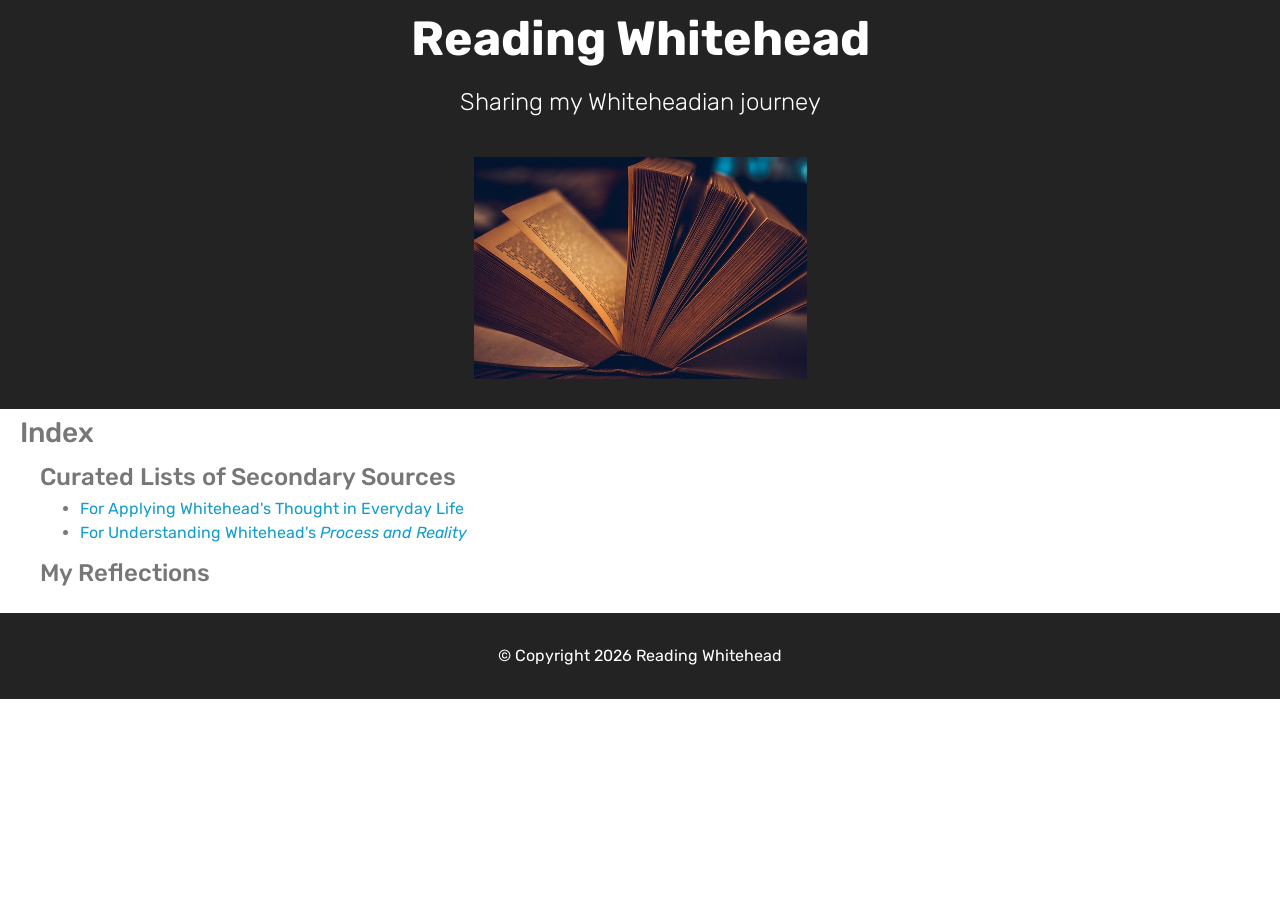
<file: index.html>
<!DOCTYPE html>
<html  >
<head>

  <meta charset="UTF-8">
  <meta http-equiv="X-UA-Compatible" content="IE=edge">

  <meta name="viewport" content="width=device-width, initial-scale=1, minimum-scale=1">
  <meta name="description" content="">

  <title>Reading Whitehead</title>
  <link rel="stylesheet" href="assets/bootstrap/css/bootstrap.min.css">
  <link rel="stylesheet" href="assets/bootstrap/css/bootstrap-grid.min.css">
  <link rel="stylesheet" href="assets/bootstrap/css/bootstrap-reboot.min.css">
  <link rel="stylesheet" href="assets/tether/tether.min.css">
  <link rel="stylesheet" href="assets/theme/css/style.css">
  <link rel="stylesheet" href="assets/formoid-css/recaptcha.css">
  <link rel="preload" as="style" href="assets/mobirise/css/mbr-additional.css"><link rel="stylesheet" href="assets/mobirise/css/mbr-additional.css" type="text/css">

</head>
<body>
  <section class="mbr-section content5 cid-rPiKenZL4Q" id="content5-8">

    <div class="container">
        <div class="media-container-row">
            <div class="title col-12 col-md-8">
                <h2 class="align-center mbr-bold mbr-white pb-3 mbr-fonts-style display-2">Reading Whitehead</h2>
                <h3 class="mbr-section-subtitle align-center mbr-light mbr-white pb-3 mbr-fonts-style display-5">Sharing my Whiteheadian journey</h3>
            </div>
        </div>
    </div>
</section>

<section class="cid-rPiDXHTs9O" id="image2-7">
    <figure class="mbr-figure container">
        <div class="image-block" style="width: 30%;">
           <img src="assets/images/header.jpg" alt="" title="">

        </div>
    </figure>
</section>

<section class="mbr-section article content1 cid-rPiKryrvMv" id="content1-9">
    <div class="container">
        <div class="media-container-row">
            <div class="mbr-text col-12 mbr-fonts-style display-7 col-md-10"><div>
</div><div></div><div>
</div></div>
        </div>
    </div>
</section>

<div id="custom-html-1"><!-- Type valid HTML here -->

<div>
<h3>Index</h3>


<div>

<h4>Curated Lists of Secondary Sources</h4>
<ul>

  <li>
    <a href="2.html" target="_blank" rel="noopener noreferrer">
    For Applying Whitehead's Thought in Everyday Life</a>
  </li>

  <li>
    <a href="1.html" target="_blank" rel="noopener noreferrer">
      For Understanding Whitehead's <i>Process and Reality</i></a>
  </li>

</ul>

<h4>My Reflections</h4>

</div>

</div>
</div>

<section once="footers" class="cid-rPiC7BxjXP" id="footer6-2">
    <div class="container">
        <div class="media-container-row align-center mbr-white">
            <div class="col-12">
                <p class="mbr-text mb-0 mbr-fonts-style display-7">
                    © Copyright 2026 Reading Whitehead
                </p>
            </div>
        </div>
    </div>
</section>


  <script src="assets/web/assets/jquery/jquery.min.js"></script>
  <script src="assets/popper/popper.min.js"></script>
  <script src="assets/bootstrap/js/bootstrap.min.js"></script>
  <script src="assets/tether/tether.min.js"></script>
  <script src="assets/smoothscroll/smooth-scroll.js"></script>
  <script src="assets/theme/js/script.js"></script>
  <script src="assets/formoid/formoid.min.js"></script>

</body>
</html>
</file>
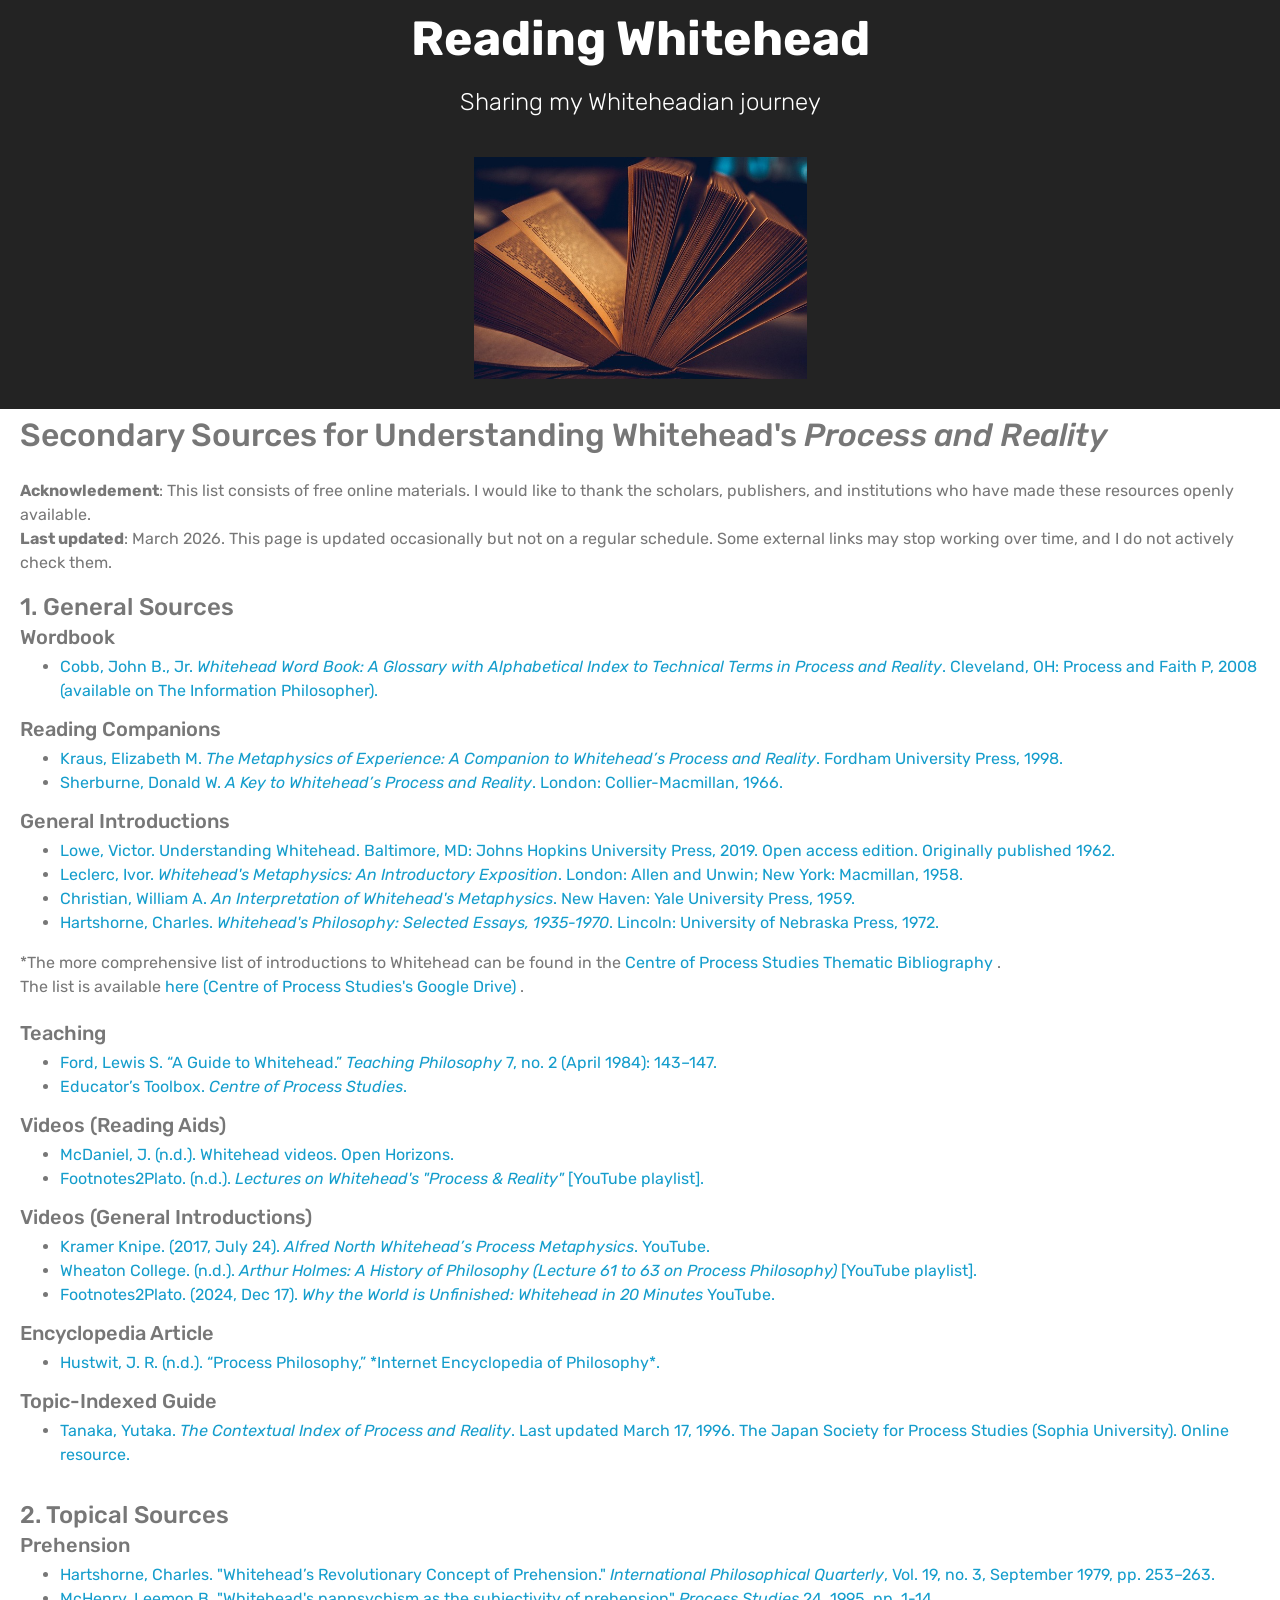
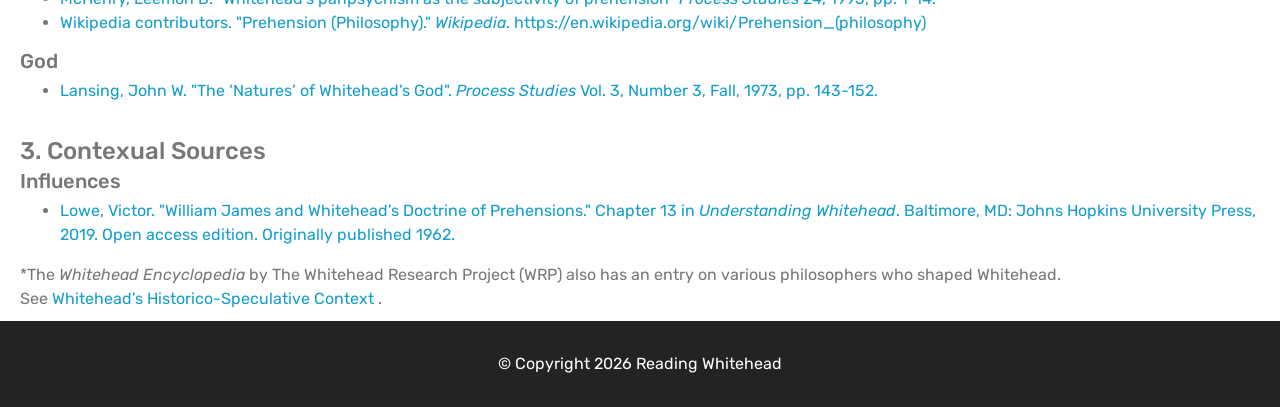
<file: 1.html>
<!DOCTYPE html>
<html  >
<head>

  <meta charset="UTF-8">
  <meta http-equiv="X-UA-Compatible" content="IE=edge">

  <meta name="viewport" content="width=device-width, initial-scale=1, minimum-scale=1">
  <meta name="description" content="">

  <title>Reading Whitehead</title>
  <link rel="stylesheet" href="assets/bootstrap/css/bootstrap.min.css">
  <link rel="stylesheet" href="assets/bootstrap/css/bootstrap-grid.min.css">
  <link rel="stylesheet" href="assets/bootstrap/css/bootstrap-reboot.min.css">
  <link rel="stylesheet" href="assets/tether/tether.min.css">
  <link rel="stylesheet" href="assets/theme/css/style.css">
  <link rel="stylesheet" href="assets/formoid-css/recaptcha.css">
  <link rel="preload" as="style" href="assets/mobirise/css/mbr-additional.css"><link rel="stylesheet" href="assets/mobirise/css/mbr-additional.css" type="text/css">

</head>
<body>
  <section class="mbr-section content5 cid-rPiKenZL4Q" id="content5-8">

    <div class="container">
        <div class="media-container-row">
            <div class="title col-12 col-md-8">
              <a href="index.html">
              <h2 class="align-center mbr-bold mbr-white pb-3 mbr-fonts-style display-2">Reading Whitehead</h2>
              </a>
                <h3 class="mbr-section-subtitle align-center mbr-light mbr-white pb-3 mbr-fonts-style display-5">Sharing my Whiteheadian journey</h3>
            </div>
        </div>
    </div>
</section>

<section class="cid-rPiDXHTs9O" id="image2-7">
    <figure class="mbr-figure container">
        <div class="image-block" style="width: 30%;">
           <img src="assets/images/header.jpg" alt="" title="">

        </div>
    </figure>
</section>

<section class="mbr-section article content1 cid-rPiKryrvMv" id="content1-9">
    <div class="container">
        <div class="media-container-row">
            <div class="mbr-text col-12 mbr-fonts-style display-7 col-md-10"><div>
</div><div></div><div>
</div></div>
        </div>
    </div>
</section>

<div id="custom-html-1"><!-- Type valid HTML here -->


<div>
<h2>Secondary Sources for Understanding Whitehead's <i>Process and Reality</i></h2>
</div>

<div>
<b>Acknowledement</b>: This list consists of free online materials. I would like to thank the scholars, publishers, and institutions who have made these resources openly available.
<br><b>Last updated</b>: March 2026. This page is updated occasionally but not on a regular schedule.
Some external links may stop working over time, and I do not actively check them.
</div>

<div>
<h4>1. General Sources</h4>

<h5>Wordbook</h5>

<ul>
  <li>
    <a href="https://www.informationphilosopher.com/solutions/philosophers/whitehead/WordBookWeb.pdf" target="_blank" rel="noopener noreferrer">
      Cobb, John B., Jr. <em>Whitehead Word Book: A Glossary with Alphabetical Index to Technical Terms in Process and Reality</em>. Cleveland, OH: Process and Faith P, 2008 (available on The Information Philosopher).
    </a>
  </li>
</ul>

<h5>Reading Companions</h5>

<ul>

  <li>
    <a href="https://www.degruyterbrill.com/document/doi/10.1515/9780823285174/html" target="_blank" rel="noopener noreferrer">
      Kraus, Elizabeth M. <em>The Metaphysics of Experience: A Companion to Whitehead’s Process and Reality</em>. Fordham University Press, 1998.
    </a>
  </li>

<li>
    <a href="https://archive.org/details/keytowhiteheadsp0000sher" target="_blank" rel="noopener noreferrer">
      Sherburne, Donald W. <em>A Key to Whitehead’s Process and Reality</em>. London: Collier-Macmillan, 1966.
    </a>
  </li>

</ul>

<h5>General Introductions</h5>

<ul>

 <li>
    <a href="https://muse.jhu.edu/book/71824" target="_blank" rel="noopener noreferrer">
      Lowe, Victor. Understanding Whitehead</em>. Baltimore, MD: Johns Hopkins University Press, 2019. Open access edition. Originally published 1962.
    </a>
  </li>


  <li>
    <a href="https://archive.org/details/whiteheadsmetaph0000lecl/page/48/mode/2up" target="_blank" rel="noopener noreferrer">
      Leclerc, Ivor. <em>Whitehead's Metaphysics: An Introductory Exposition</em>. London: Allen and Unwin; New York: Macmillan, 1958.
    </a>
  </li>

  <li>
    <a href="https://archive.org/details/interpretationof0000chri/page/n5/mode/2up" target="_blank" rel="noopener noreferrer">
      Christian, William A. <em>An Interpretation of Whitehead's Metaphysics</em>. New Haven: Yale University Press, 1959.
    </a>
  </li>

<li>
  <a href="https://archive.org/details/whiteheadsphilos00hart" target="_blank" rel="noopener noreferrer">
    Hartshorne, Charles. <em>Whitehead's Philosophy: Selected Essays, 1935-1970</em>. Lincoln: University of Nebraska Press, 1972.
  </a>
</li>

</ul>


 *The more comprehensive list of introductions to Whitehead can be found in the
    <a href="https://ctr4process.org/resources/library/bibliographies/" target="_blank" rel="noopener noreferrer">
      Centre of Process Studies Thematic Bibliography
    </a>. <br>

    The list is available <a href="https://drive.google.com/file/d/17abTO__jO3QGP44E_GPlBIRsY1f7C0FI/view?usp=sharing" target="_blank" rel="noopener noreferrer">
      here (Centre of Process Studies's Google Drive)
    </a>.

<br>
<br>


<h5>Teaching</h5>

<ul>

  <li>
    <a href="https://doi.org/10.5840/teachphil19847223" target="_blank" rel="noopener noreferrer">
      Ford, Lewis S. “A Guide to Whitehead.” <em>Teaching Philosophy</em> 7, no. 2 (April 1984): 143–147.
    </a>
  </li>

  <li>
    <a href="https://ctr4process.org/resources/educators-toolbox/" target="_blank" rel="noopener noreferrer">
      Educator’s Toolbox. <em>Centre of Process Studies</em>.
    </a>
  </li>

</ul>

<h5>Videos (Reading Aids)</h5>

<ul>

  <li>
    <a href="https://www.openhorizons.org/whitehead-videos.html" target="_blank" rel="noopener noreferrer">
      McDaniel, J. (n.d.). Whitehead videos. Open Horizons.
    </a>
  </li>

 <li>
    <a href="https://www.youtube.com/playlist?list=PL29llNJMc6MHL0cMJND-ZRlg98Gjl-x_z" target="_blank" rel="noopener noreferrer">
      Footnotes2Plato. (n.d.). <em>Lectures on Whitehead's "Process & Reality"</em> [YouTube playlist].
    </a>
  </li>

</ul>

<h5>Videos (General Introductions)</h5>

<ul>

  <li>
    <a href="https://www.youtube.com/watch?v=NUebEP-gDJU" target="_blank" rel="noopener noreferrer">
      Kramer Knipe. (2017, July 24). <em>Alfred North Whitehead’s Process Metaphysics</em>. YouTube.
    </a>
  </li>

<li>
  <a href="https://www.youtube.com/playlist?list=PL9GwT4_YRZdBf9nIUHs0zjrnUVl-KBNSM" target="_blank" rel="noopener noreferrer">
    Wheaton College. (n.d.). <em>Arthur Holmes: A History of Philosophy (Lecture 61 to 63 on Process Philosophy)</em> [YouTube playlist].
  </a>
</li>

<li>
  <a href="https://www.youtube.com/watch?v=Mmfe-tItQv0" target="_blank" rel="noopener noreferrer">
    Footnotes2Plato. (2024, Dec 17). <em>Why the World is Unfinished: Whitehead in 20 Minutes</em> YouTube.
  </a>
</li>


</ul>

<h5>Encyclopedia Article</h5>

<ul>
  <li>
    <a href="https://iep.utm.edu/processp/" target="_blank" rel="noopener noreferrer">
      Hustwit, J. R. (n.d.). “Process Philosophy,” *Internet Encyclopedia of Philosophy*.
    </a>
  </li>
</ul>

<h5>Topic-Indexed Guide</h5>

<ul>
  <li>
    <a href="https://pweb.cc.sophia.ac.jp/process/society/context.htm" target="_blank" rel="noopener noreferrer">
      Tanaka, Yutaka. <em>The Contextual Index of Process and Reality</em>. Last updated March 17, 1996. The Japan Society for Process Studies (Sophia University). Online resource.
    </a>
  </li>
</ul>

</div>

<div>
<h4>2. Topical Sources</h4>

<h5>Prehension</h5>
<ul>

<li>
    <a href="https://doi.org/10.5840/ipq197919322" target="_blank" rel="noopener noreferrer">
      Hartshorne, Charles. "Whitehead’s Revolutionary Concept of Prehension."
      <em>International Philosophical Quarterly</em>, Vol. 19, no. 3, September 1979, pp. 253–263. </a>
  </li>

  <li>
     <a href="https://scholarworks.calstate.edu/concern/publications/8k71nk63c" target="_blank" rel="noopener noreferrer">
       McHenry, Leemon B. "Whitehead's panpsychism as the subjectivity of prehension" <em>Process Studies</em> 24, 1995, pp. 1-14.
     </a>
   </li>

 <li>
    <a href="https://en.wikipedia.org/wiki/Prehension_(philosophy)" target="_blank" rel="noopener noreferrer">
      Wikipedia contributors. "Prehension (Philosophy)." <em>Wikipedia</em>. https://en.wikipedia.org/wiki/Prehension_(philosophy)
    </a>
  </li>

</ul>


<h5>God</h5>

<ul>
  <li>
    <a href="https://www.religion-online.org/article/the-natures-of-whiteheads-god/" target="_blank" rel="noopener noreferrer">
      Lansing, John W. "The ‘Natures’ of Whitehead’s God". <em>Process Studies</em> Vol. 3, Number 3, Fall, 1973, pp. 143-152.
    </a>
  </li>
</ul>
</div>

<div>
<h4>3. Contexual Sources</h4>

<h5>Influences</h5>
<ul>

  <li>
    <a href="https://muse.jhu.edu/book/71824" target="_blank" rel="noopener noreferrer">
      Lowe, Victor. "William James and Whitehead’s Doctrine of Prehensions." Chapter 13 in <em>Understanding Whitehead</em>. Baltimore, MD: Johns Hopkins University Press, 2019. Open access edition. Originally published 1962.
    </a>
  </li>
</ul>


*The <em>Whitehead Encyclopedia</em> by The Whitehead Research Project (WRP) also has an entry on various philosophers who shaped Whitehead. <br>See <a href="https://encyclopedia.whiteheadresearch.org/entries/bios/historico-speculative-context/" target="_blank" rel="noopener noreferrer">
      Whitehead’s Historico-Speculative Context
    </a>.

  </div>

</div>

<section once="footers" class="cid-rPiC7BxjXP" id="footer6-2">

    <div class="container">
        <div class="media-container-row align-center mbr-white">
            <div class="col-12">
                <p class="mbr-text mb-0 mbr-fonts-style display-7">
                    © Copyright 2026 Reading Whitehead
                </p>
            </div>
        </div>
    </div>
</section>


  <script src="assets/web/assets/jquery/jquery.min.js"></script>
  <script src="assets/popper/popper.min.js"></script>
  <script src="assets/bootstrap/js/bootstrap.min.js"></script>
  <script src="assets/tether/tether.min.js"></script>
  <script src="assets/smoothscroll/smooth-scroll.js"></script>
  <script src="assets/theme/js/script.js"></script>
  <script src="assets/formoid/formoid.min.js"></script>



</body>
</html>
</file>
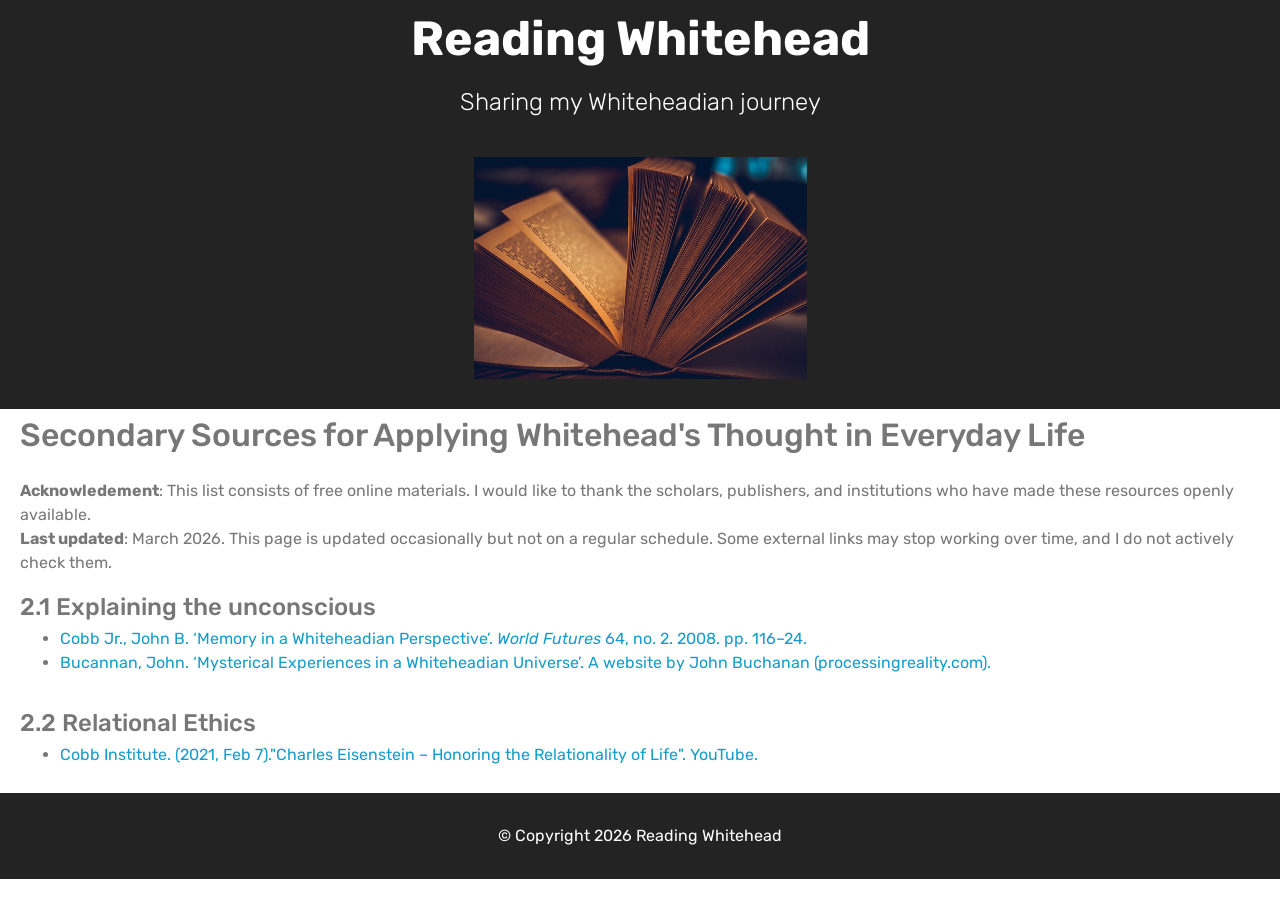
<file: 2.html>
<!DOCTYPE html>
<html  >
<head>

  <meta charset="UTF-8">
  <meta http-equiv="X-UA-Compatible" content="IE=edge">

  <meta name="viewport" content="width=device-width, initial-scale=1, minimum-scale=1">
  <meta name="description" content="">

  <title>Reading Whitehead</title>
  <link rel="stylesheet" href="assets/bootstrap/css/bootstrap.min.css">
  <link rel="stylesheet" href="assets/bootstrap/css/bootstrap-grid.min.css">
  <link rel="stylesheet" href="assets/bootstrap/css/bootstrap-reboot.min.css">
  <link rel="stylesheet" href="assets/tether/tether.min.css">
  <link rel="stylesheet" href="assets/theme/css/style.css">
  <link rel="stylesheet" href="assets/formoid-css/recaptcha.css">
  <link rel="preload" as="style" href="assets/mobirise/css/mbr-additional.css"><link rel="stylesheet" href="assets/mobirise/css/mbr-additional.css" type="text/css">

</head>
<body>
  <section class="mbr-section content5 cid-rPiKenZL4Q" id="content5-8">

    <div class="container">
        <div class="media-container-row">
            <div class="title col-12 col-md-8">
              <a href="index.html">
              <h2 class="align-center mbr-bold mbr-white pb-3 mbr-fonts-style display-2">Reading Whitehead</h2>
              </a>
                <h3 class="mbr-section-subtitle align-center mbr-light mbr-white pb-3 mbr-fonts-style display-5">Sharing my Whiteheadian journey</h3>
            </div>
        </div>
    </div>
</section>

<section class="cid-rPiDXHTs9O" id="image2-7">
    <figure class="mbr-figure container">
        <div class="image-block" style="width: 30%;">
           <img src="assets/images/header.jpg" alt="" title="">

        </div>
    </figure>
</section>

<section class="mbr-section article content1 cid-rPiKryrvMv" id="content1-9">
    <div class="container">
        <div class="media-container-row">
            <div class="mbr-text col-12 mbr-fonts-style display-7 col-md-10"><div>
</div><div></div><div>
</div></div>
        </div>
    </div>
</section>

<div id="custom-html-1"><!-- Type valid HTML here -->

<div>
<h2>Secondary Sources for Applying Whitehead's Thought in Everyday Life</h2>
</div>

<div>
<b>Acknowledement</b>: This list consists of free online materials. I would like to thank the scholars, publishers, and institutions who have made these resources openly available.
<br><b>Last updated</b>: March 2026. This page is updated occasionally but not on a regular schedule.
Some external links may stop working over time, and I do not actively check them.
</div>

<div>
<h4>2.1 Explaining the unconscious</h4>

<ul>
  <li>
    <a href="https://doi.org/10.1080/02604020701845657" target="_blank" rel="noopener noreferrer" >
      Cobb Jr., John B. ‘Memory in a Whiteheadian Perspective’. <em>World Futures </em>64, no. 2. 2008. pp. 116–24.
    </a>
  </li>

  <li>
    <a href="https://www.processingreality.com/publications/mystical-experiences-in-a-whiteheadian-universe" target="_blank" rel="noopener noreferrer" >
      Bucannan, John. ‘Mysterical Experiences in a Whiteheadian Universe’. A website by John Buchanan (processingreality.com).
    </a>
  </li>
</ul>

</div>

<div>
<h4>2.2 Relational Ethics</h4>

<ul>
  <li>
  <a href="https://www.youtube.com/watch?v=ZPIcW7UJCKc" target="_blank" rel="noopener noreferrer">
  Cobb Institute. (2021, Feb 7)."Charles Eisenstein – Honoring the Relationality of Life". YouTube. </a>
  </li>
</ul>

</div>

</div>


<section once="footers" class="cid-rPiC7BxjXP" id="footer6-2">

    <div class="container">
        <div class="media-container-row align-center mbr-white">
            <div class="col-12">
                <p class="mbr-text mb-0 mbr-fonts-style display-7">
                    © Copyright 2026 Reading Whitehead
                </p>
            </div>
        </div>
    </div>

</section>




  <script src="assets/web/assets/jquery/jquery.min.js"></script>
  <script src="assets/popper/popper.min.js"></script>
  <script src="assets/bootstrap/js/bootstrap.min.js"></script>
  <script src="assets/tether/tether.min.js"></script>
  <script src="assets/smoothscroll/smooth-scroll.js"></script>
  <script src="assets/theme/js/script.js"></script>
  <script src="assets/formoid/formoid.min.js"></script>



</body>
</html>
</file>
<file: assets/theme/css/style.css>
/*!
 * Mobirise v4 theme (https://mobirise.com/)
 * Copyright 2017 Mobirise
 */
section {
  background-color: #fff;
padding: 20px;}

body {
  font-style: normal;
  line-height: 1.5; }

section,
.container,
.container-fluid {
  position: relative;
  word-wrap: break-word; }

a.mbr-iconfont:hover {
  text-decoration: none; }

.article .lead p,
.article .lead ul,
.article .lead ol,
.article .lead pre,
.article .lead blockquote {
  margin-bottom: 0; }

/*
ul,
ol,
pre,
blockquote {
  margin-bottom: 2.3125rem; }
*/

pre {
  background: #f4f4f4;
  padding: 10px 24px;
  white-space: pre-wrap; }

.inactive {
  -webkit-user-select: none;
  -moz-user-select: none;
  -ms-user-select: none;
  user-select: none;
  pointer-events: none;
  -webkit-user-drag: none;
  user-drag: none; }

.mbr-section__comments .row {
  justify-content: center;
  -webkit-justify-content: center; }

a {
  font-style: normal;
  font-weight: 400;
  cursor: pointer; }
  a, a:hover {
    text-decoration: none; }

figure {
  margin-bottom: 0; }

body {
  color: #232323; }

h1,
h2,
h3,
h4,
h5,
h6,
.h1,
.h2,
.h3,
.h4,
.h5,
.h6,
.display-1,
.display-2,
.display-3,
.display-4 {
  line-height: 1;
  word-break: break-word;
  word-wrap: break-word; }

.mbr-section-title {
  font-style: normal;
  line-height: 1.2; }

.mbr-section-subtitle {
  line-height: 1.3; }

.mbr-text {
  font-style: normal;
  line-height: 1.6; }

b,
strong {
  font-weight: bold; }

blockquote {
  padding: 10px 0 10px 20px;
  position: relative;
  border-left: 2px solid;
  border-color: #ff3366; }

input:-webkit-autofill, input:-webkit-autofill:hover, input:-webkit-autofill:focus, input:-webkit-autofill:active {
  transition-delay: 9999s;
  transition-property: background-color, color; }

textarea[type='hidden'] {
  display: none; }

body {
  position: relative; }

section {
  background-position: 50% 50%;
  background-repeat: no-repeat;
  background-size: cover; }
  section .mbr-background-video,
  section .mbr-background-video-preview {
    position: absolute;
    bottom: 0;
    left: 0;
    right: 0;
    top: 0; }

.hidden {
  visibility: hidden; }

.mbr-z-index20 {
  z-index: 20; }

/*! Base colors */
.mbr-white {
  color: #ffffff; }

.mbr-black {
  color: #000000; }

.mbr-bg-white {
  background-color: #ffffff; }

.mbr-bg-black {
  background-color: #000000; }

/*! Text-aligns */
.align-left {
  text-align: left; }

.align-center {
  text-align: center; }

.align-right {
  text-align: right; }

@media (max-width: 767px) {
  .align-left,
  .align-center,
  .align-right,
  .mbr-section-btn,
  .mbr-section-title {
    text-align: center; } }
/*! Font-weight  */
.mbr-light {
  font-weight: 300; }

.mbr-regular {
  font-weight: 400; }

.mbr-semibold {
  font-weight: 500; }

.mbr-bold {
  font-weight: 700; }

/*! Media  */
.media-size-item {
  -webkit-flex: 1 1 auto;
  -moz-flex: 1 1 auto;
  -ms-flex: 1 1 auto;
  -o-flex: 1 1 auto;
  flex: 1 1 auto; }

.media-content {
  -webkit-flex-basis: 100%;
  flex-basis: 100%; }

.media-container-row {
  display: -ms-flexbox;
  display: -webkit-flex;
  display: flex;
  -webkit-flex-direction: row;
  -ms-flex-direction: row;
  flex-direction: row;
  -webkit-flex-wrap: wrap;
  -ms-flex-wrap: wrap;
  flex-wrap: wrap;
  -webkit-justify-content: center;
  -ms-flex-pack: center;
  justify-content: center;
  -webkit-align-content: center;
  -ms-flex-line-pack: center;
  align-content: center;
  -webkit-align-items: start;
  -ms-flex-align: start;
  align-items: start; }
  .media-container-row .media-size-item {
    width: 400px; }

.media-container-column {
  display: -ms-flexbox;
  display: -webkit-flex;
  display: flex;
  -webkit-flex-direction: column;
  -ms-flex-direction: column;
  flex-direction: column;
  -webkit-flex-wrap: wrap;
  -ms-flex-wrap: wrap;
  flex-wrap: wrap;
  -webkit-justify-content: center;
  -ms-flex-pack: center;
  justify-content: center;
  -webkit-align-content: center;
  -ms-flex-line-pack: center;
  align-content: center;
  -webkit-align-items: stretch;
  -ms-flex-align: stretch;
  align-items: stretch; }
  .media-container-column > * {
    width: 100%; }

@media (min-width: 992px) {
  .media-container-row {
    -webkit-flex-wrap: nowrap;
    -ms-flex-wrap: nowrap;
    flex-wrap: nowrap; } }
figure {
  overflow: hidden; }

figure[mbr-media-size] {
  transition: width 0.1s; }

.mbr-figure img,
.mbr-figure iframe {
  display: block;
  width: 100%; }

.card {
  background-color: transparent;
  border: none; }

.card-box {
  width: 100%; }

.card-img {
  text-align: center;
  flex-shrink: 0;
  -webkit-flex-shrink: 0; }

.media {
  max-width: 100%;
  margin: 0 auto; }

.mbr-figure {
  -ms-flex-item-align: center;
  -ms-grid-row-align: center;
  -webkit-align-self: center;
  align-self: center; }

.media-container > div {
  max-width: 100%; }

.mbr-figure img,
.card-img img {
  width: 100%; }

@media (max-width: 991px) {
  .media-size-item {
    width: auto !important; }

  .media {
    width: auto; }

  .mbr-figure {
    width: 100% !important; } }
/*! Buttons */
.btn {
  font-weight: 500;
  border-width: 2px;
  font-style: normal;
  letter-spacing: 1px;
  margin: .4rem .8rem;
  white-space: normal;
  -webkit-transition: all .3s ease-in-out;
  -moz-transition: all .3s ease-in-out;
  transition: all .3s ease-in-out;
  display: inline-flex;
  align-items: center;
  justify-content: center;
  word-break: break-word;
  -webkit-align-items: center;
  -webkit-justify-content: center;
  display: -webkit-inline-flex; }

.btn-sm {
  font-weight: 500;
  letter-spacing: 1px;
  -webkit-transition: all .3s ease-in-out;
  -moz-transition: all .3s ease-in-out;
  transition: all .3s ease-in-out; }

.btn-md {
  font-weight: 500;
  letter-spacing: 1px;
  margin: .4rem .8rem !important;
  -webkit-transition: all .3s ease-in-out;
  -moz-transition: all .3s ease-in-out;
  transition: all .3s ease-in-out; }

.btn-lg {
  font-weight: 500;
  letter-spacing: 1px;
  margin: .4rem .8rem !important;
  -webkit-transition: all .3s ease-in-out;
  -moz-transition: all .3s ease-in-out;
  transition: all .3s ease-in-out; }

.mbr-section-btn {
  margin-left: -0.25rem;
  margin-right: -0.25rem;
  font-size: 0; }

nav .mbr-section-btn {
  margin-left: 0rem;
  margin-right: 0rem; }

.btn-form {
  border-radius: 0; }
  .btn-form:hover {
    cursor: pointer; }

/*! Btn icon margin */
.btn .mbr-iconfont,
.btn.btn-sm .mbr-iconfont {
  cursor: pointer;
  margin-right: 0.5rem; }

.btn.btn-md .mbr-iconfont,
.btn.btn-md .mbr-iconfont {
  margin-right: 0.8rem; }

.mbr-regular {
  font-weight: 400; }

.mbr-semibold {
  font-weight: 500; }

.mbr-bold {
  font-weight: 700; }

[type='submit'] {
  -webkit-appearance: none; }

/*! Full-screen */
.mbr-fullscreen .mbr-overlay {
  min-height: 100vh; }

.mbr-fullscreen {
  display: flex;
  display: -webkit-flex;
  display: -moz-flex;
  display: -ms-flex;
  display: -o-flex;
  align-items: center;
  -webkit-align-items: center;
  min-height: 100vh;
  padding-top: 3rem;
  padding-bottom: 3rem; }

/*! Map */
.map {
  height: 25rem;
  position: relative; }
  .map iframe {
    width: 100%;
    height: 100%; }

.mbr-overlay {
  background-color: #000;
  bottom: 0;
  left: 0;
  opacity: .5;
  position: absolute;
  right: 0;
  top: 0;
  z-index: 0;
  pointer-events: none; }

/* Form */
blockquote {
  font-style: italic;
  padding: 10px 0 10px 20px;
  font-size: 1.09rem;
  position: relative;
  border-width: 3px; }

.form-control {
  background-color: #f5f5f5;
  box-shadow: none;
  color: #565656;
  line-height: 1.43;
  min-height: 3.5em;
  padding: 1.07em .5em; }
  .form-control, .form-control:focus {
    border: 1px solid #e8e8e8; }
  .form-active .form-control:invalid {
    border-color: red; }

.form-control-label {
  position: relative;
  cursor: pointer;
  margin-bottom: .357em;
  padding: 0; }

.alert {
  color: #ffffff;
  border-radius: 0;
  border: 0;
  font-size: .875rem;
  line-height: 1.5;
  margin-bottom: 1.875rem;
  padding: 1.25rem;
  position: relative; }
  .alert.alert-form::after {
    background-color: inherit;
    bottom: -7px;
    content: "";
    display: block;
    height: 14px;
    left: 50%;
    margin-left: -7px;
    position: absolute;
    transform: rotate(45deg);
    width: 14px;
    -webkit-transform: rotate(45deg); }

.form-asterisk {
  font-family: initial;
  position: absolute;
  top: -2px;
  font-weight: normal; }

/*! Scroll to top arrow */
#scrollToTop a i:before {
  content: '';
  position: absolute;
  height: 40%;
  top: 25%;
  background: #fff;
  width: 2px;
  left: calc(50% - 1px); }
#scrollToTop a i:after {
  content: '';
  position: absolute;
  display: block;
  border-top: 2px solid #fff;
  border-right: 2px solid #fff;
  width: 40%;
  height: 40%;
  left: 30%;
  bottom: 30%;
  transform: rotate(135deg);
  -webkit-transform: rotate(135deg); }

.mbr-arrow-up {
  bottom: 25px;
  right: 90px;
  position: fixed;
  text-align: right;
  z-index: 5000;
  color: #ffffff;
  font-size: 32px;
  transform: rotate(180deg);
  -webkit-transform: rotate(180deg); }

.mbr-arrow-up a {
  background: rgba(0, 0, 0, 0.2);
  border-radius: 3px;
  color: #fff;
  display: inline-block;
  height: 60px;
  width: 60px;
  outline-style: none !important;
  position: relative;
  text-decoration: none;
  transition: all 0.3s ease-in-out;
  cursor: pointer;
  text-align: center; }
  .mbr-arrow-up a:hover {
    background-color: rgba(0, 0, 0, 0.4); }
  .mbr-arrow-up a i {
    line-height: 60px; }

.mbr-arrow-up-icon {
  display: block;
  color: #fff; }

.mbr-arrow-up-icon::before {
  content: '\203a';
  display: inline-block;
  font-family: serif;
  font-size: 32px;
  line-height: 1;
  font-style: normal;
  position: relative;
  top: 6px;
  left: -4px;
  -webkit-transform: rotate(-90deg);
  transform: rotate(-90deg); }

/*! Arrow Down */
.mbr-arrow {
  position: absolute;
  bottom: 45px;
  left: 50%;
  width: 60px;
  height: 60px;
  cursor: pointer;
  background-color: rgba(80, 80, 80, 0.5);
  border-radius: 50%;
  -webkit-transform: translateX(-50%);
  transform: translateX(-50%); }
  .mbr-arrow > a {
    display: inline-block;
    text-decoration: none;
    outline-style: none;
    -webkit-animation: arrowdown 1.7s ease-in-out infinite;
    animation: arrowdown 1.7s ease-in-out infinite; }
    .mbr-arrow > a > i {
      position: absolute;
      top: -2px;
      left: 15px;
      font-size: 2rem; }

@keyframes arrowdown {
  0% {
    transform: translateY(0px);
    -webkit-transform: translateY(0px); }
  50% {
    transform: translateY(-5px);
    -webkit-transform: translateY(-5px); }
  100% {
    transform: translateY(0px);
    -webkit-transform: translateY(0px); } }
@-webkit-keyframes arrowdown {
  0% {
    transform: translateY(0px);
    -webkit-transform: translateY(0px); }
  50% {
    transform: translateY(-5px);
    -webkit-transform: translateY(-5px); }
  100% {
    transform: translateY(0px);
    -webkit-transform: translateY(0px); } }
@media (max-width: 500px) {
  .mbr-arrow-up {
    left: 50%;
    right: auto;
    transform: translateX(-50%) rotate(180deg);
    -webkit-transform: translateX(-50%) rotate(180deg); } }
/*Gradients animation*/
@keyframes gradient-animation {
  from {
    background-position: 0% 100%;
    animation-timing-function: ease-in-out; }
  to {
    background-position: 100% 0%;
    animation-timing-function: ease-in-out; } }
@-webkit-keyframes gradient-animation {
  from {
    background-position: 0% 100%;
    animation-timing-function: ease-in-out; }
  to {
    background-position: 100% 0%;
    animation-timing-function: ease-in-out; } }
.bg-gradient {
  background-size: 200% 200%;
  animation: gradient-animation 5s infinite alternate;
  -webkit-animation: gradient-animation 5s infinite alternate; }

.menu .navbar-brand {
  display: -webkit-flex; }
  .menu .navbar-brand span {
    display: flex;
    display: -webkit-flex; }
  .menu .navbar-brand .navbar-caption-wrap {
    display: -webkit-flex; }
  .menu .navbar-brand .navbar-logo img {
    display: -webkit-flex; }
@media (min-width: 768px) and (max-width: 1023px) {
  .menu .navbar-toggleable-sm .navbar-nav {
    display: -webkit-box;
    display: -webkit-flex;
    display: -ms-flexbox; } }
@media (max-width: 1023px) {
  .menu .navbar-collapse {
    max-height: 93.5vh; }
    .menu .navbar-collapse.show {
      overflow: auto; } }
@media (min-width: 1024px) {
  .menu .navbar-nav.nav-dropdown {
    display: -webkit-flex; }
  .menu .navbar-toggleable-sm .navbar-collapse {
    display: -webkit-flex !important; }
  .menu .collapsed .navbar-collapse {
    max-height: 93.5vh; }
    .menu .collapsed .navbar-collapse.show {
      overflow: auto; } }
@media (max-width: 767px) {
  .menu .navbar-collapse {
    max-height: 80vh; } }

/* Others*/
.note-check a[data-value=Rubik] {
  font-style: normal; }

.mbr-arrow a {
  color: #ffffff; }

@media (max-width: 767px) {
  .mbr-arrow {
    display: none; } }
.navbar {
  display: -webkit-flex;
  -webkit-flex-wrap: wrap;
  -webkit-align-items: center;
  -webkit-justify-content: space-between; }

.navbar-collapse {
  -webkit-flex-basis: 100%;
  -webkit-flex-grow: 1;
  -webkit-align-items: center; }

.nav-dropdown .link {
  padding: 0.667em 1.667em !important;
  margin: 0 !important; }

.nav {
  display: -webkit-flex;
  -webkit-flex-wrap: wrap; }

.row {
  display: -webkit-flex;
  -webkit-flex-wrap: wrap; }

.justify-content-center {
  -webkit-justify-content: center; }

.form-inline {
  display: -webkit-flex;
  -webkit-flex-flow: row wrap;
  -webkit-align-items: center; }

.card-wrapper {
  -webkit-flex: 1; }

.carousel-control {
  z-index: 10;
  display: -webkit-flex;
  -webkit-align-items: center;
  -webkit-justify-content: center; }

.carousel-controls {
  display: -webkit-flex; }

.media {
  display: -webkit-flex; }

.form-group:focus {
  outline: none; }

.jq-selectbox__select {
  padding: 1.07em 0.5em;
  position: absolute;
  top: 0;
  left: 0;
  width: 100%; }

.jq-selectbox__dropdown {
  position: absolute;
  top: 100% !important;
  left: 0 !important;
  width: 100% !important; }

.jq-selectbox__trigger-arrow {
  transform: translateY(-50%); }

.jq-selectbox li {
  padding: 1.07em 0.5em; }

input[type='range'] {
  padding-left: 0 !important;
  padding-right: 0 !important; }

.modal-dialog,
.modal-content {
  height: 100%; }

.modal-dialog .carousel-inner {
  height: calc(100vh - 1.75rem); }
  @media (max-width: 575px) {
    .modal-dialog .carousel-inner {
      height: calc(100vh - 1rem); } }

.carousel-item {
  text-align: center; }

.carousel-item img {
  margin: auto; }

.navbar-toggler {
  -webkit-align-self: flex-start;
  -ms-flex-item-align: start;
  align-self: flex-start;
  padding: 0.25rem 0.75rem;
  font-size: 1.25rem;
  line-height: 1;
  background: transparent;
  border: 1px solid transparent;
  -webkit-border-radius: 0.25rem;
  border-radius: 0.25rem; }

.navbar-toggler:focus,
.navbar-toggler:hover {
  text-decoration: none; }

.navbar-toggler-icon {
  display: inline-block;
  width: 1.5em;
  height: 1.5em;
  vertical-align: middle;
  content: '';
  background: no-repeat center center;
  -webkit-background-size: 100% 100%;
  -o-background-size: 100% 100%;
  background-size: 100% 100%; }

.navbar-toggler-left {
  position: absolute;
  left: 1rem; }

.navbar-toggler-right {
  position: absolute;
  right: 1rem; }

@media (max-width: 575px) {
  .navbar-toggleable .navbar-nav .dropdown-menu {
    position: static;
    float: none; }

  .navbar-toggleable > .container {
    padding-right: 0;
    padding-left: 0; } }
@media (min-width: 576px) {
  .navbar-toggleable {
    -webkit-box-orient: horizontal;
    -webkit-box-direction: normal;
    -webkit-flex-direction: row;
    -ms-flex-direction: row;
    flex-direction: row;
    -webkit-flex-wrap: nowrap;
    -ms-flex-wrap: nowrap;
    flex-wrap: nowrap;
    -webkit-box-align: center;
    -webkit-align-items: center;
    -ms-flex-align: center;
    align-items: center; }

  .navbar-toggleable .navbar-nav {
    -webkit-box-orient: horizontal;
    -webkit-box-direction: normal;
    -webkit-flex-direction: row;
    -ms-flex-direction: row;
    flex-direction: row; }

  .navbar-toggleable .navbar-nav .nav-link {
    padding-right: 0.5rem;
    padding-left: 0.5rem; }

  .navbar-toggleable > .container {
    display: -webkit-box;
    display: -webkit-flex;
    display: -ms-flexbox;
    display: flex;
    -webkit-flex-wrap: nowrap;
    -ms-flex-wrap: nowrap;
    flex-wrap: nowrap;
    -webkit-box-align: center;
    -webkit-align-items: center;
    -ms-flex-align: center;
    align-items: center; }

  .navbar-toggleable .navbar-collapse {
    display: -webkit-box !important;
    display: -webkit-flex !important;
    display: -ms-flexbox !important;
    display: flex !important;
    width: 100%; }

  .navbar-toggleable .navbar-toggler {
    display: none; } }
@media (max-width: 767px) {
  .navbar-toggleable-sm .navbar-nav .dropdown-menu {
    position: static;
    float: none; }

  .navbar-toggleable-sm > .container {
    padding-right: 0;
    padding-left: 0; } }
@media (min-width: 768px) {
  .navbar-toggleable-sm {
    -webkit-box-orient: horizontal;
    -webkit-box-direction: normal;
    -webkit-flex-direction: row;
    -ms-flex-direction: row;
    flex-direction: row;
    -webkit-flex-wrap: nowrap;
    -ms-flex-wrap: nowrap;
    flex-wrap: nowrap;
    -webkit-box-align: center;
    -webkit-align-items: center;
    -ms-flex-align: center;
    align-items: center; }

  .navbar-toggleable-sm .navbar-nav {
    -webkit-box-orient: horizontal;
    -webkit-box-direction: normal;
    -webkit-flex-direction: row;
    -ms-flex-direction: row;
    flex-direction: row; }

  .navbar-toggleable-sm .navbar-nav .nav-link {
    padding-right: 0.5rem;
    padding-left: 0.5rem; }

  .navbar-toggleable-sm > .container {
    display: -webkit-box;
    display: -webkit-flex;
    display: -ms-flexbox;
    display: flex;
    -webkit-flex-wrap: nowrap;
    -ms-flex-wrap: nowrap;
    flex-wrap: nowrap;
    -webkit-box-align: center;
    -webkit-align-items: center;
    -ms-flex-align: center;
    align-items: center; }

  .navbar-toggleable-sm .navbar-collapse {
    display: none;
    width: 100%; }

  .navbar-toggleable-sm .navbar-toggler {
    display: none; } }
@media (max-width: 1023px) {
  .navbar-toggleable-md .navbar-nav .dropdown-menu {
    position: static;
    float: none; }

  .navbar-toggleable-md > .container {
    padding-right: 0;
    padding-left: 0; } }
@media (min-width: 1024px) {
  .navbar-toggleable-md {
    -webkit-box-orient: horizontal;
    -webkit-box-direction: normal;
    -webkit-flex-direction: row;
    -ms-flex-direction: row;
    flex-direction: row;
    -webkit-flex-wrap: nowrap;
    -ms-flex-wrap: nowrap;
    flex-wrap: nowrap;
    -webkit-box-align: center;
    -webkit-align-items: center;
    -ms-flex-align: center;
    align-items: center; }

  .navbar-toggleable-md .navbar-nav {
    -webkit-box-orient: horizontal;
    -webkit-box-direction: normal;
    -webkit-flex-direction: row;
    -ms-flex-direction: row;
    flex-direction: row; }

  .navbar-toggleable-md .navbar-nav .nav-link {
    padding-right: 0.5rem;
    padding-left: 0.5rem; }

  .navbar-toggleable-md > .container {
    display: -webkit-box;
    display: -webkit-flex;
    display: -ms-flexbox;
    display: flex;
    -webkit-flex-wrap: nowrap;
    -ms-flex-wrap: nowrap;
    flex-wrap: nowrap;
    -webkit-box-align: center;
    -webkit-align-items: center;
    -ms-flex-align: center;
    align-items: center; }

  .navbar-toggleable-md .navbar-collapse {
    display: -webkit-box !important;
    display: -webkit-flex !important;
    display: -ms-flexbox !important;
    display: flex !important;
    width: 100%; }

  .navbar-toggleable-md .navbar-toggler {
    display: none; } }
@media (max-width: 1199px) {
  .navbar-toggleable-lg .navbar-nav .dropdown-menu {
    position: static;
    float: none; }

  .navbar-toggleable-lg > .container {
    padding-right: 0;
    padding-left: 0; } }
@media (min-width: 1200px) {
  .navbar-toggleable-lg {
    -webkit-box-orient: horizontal;
    -webkit-box-direction: normal;
    -webkit-flex-direction: row;
    -ms-flex-direction: row;
    flex-direction: row;
    -webkit-flex-wrap: nowrap;
    -ms-flex-wrap: nowrap;
    flex-wrap: nowrap;
    -webkit-box-align: center;
    -webkit-align-items: center;
    -ms-flex-align: center;
    align-items: center; }

  .navbar-toggleable-lg .navbar-nav {
    -webkit-box-orient: horizontal;
    -webkit-box-direction: normal;
    -webkit-flex-direction: row;
    -ms-flex-direction: row;
    flex-direction: row; }

  .navbar-toggleable-lg .navbar-nav .nav-link {
    padding-right: 0.5rem;
    padding-left: 0.5rem; }

  .navbar-toggleable-lg > .container {
    display: -webkit-box;
    display: -webkit-flex;
    display: -ms-flexbox;
    display: flex;
    -webkit-flex-wrap: nowrap;
    -ms-flex-wrap: nowrap;
    flex-wrap: nowrap;
    -webkit-box-align: center;
    -webkit-align-items: center;
    -ms-flex-align: center;
    align-items: center; }

  .navbar-toggleable-lg .navbar-collapse {
    display: -webkit-box !important;
    display: -webkit-flex !important;
    display: -ms-flexbox !important;
    display: flex !important;
    width: 100%; }

  .navbar-toggleable-lg .navbar-toggler {
    display: none; } }
.navbar-toggleable-xl {
  -webkit-box-orient: horizontal;
  -webkit-box-direction: normal;
  -webkit-flex-direction: row;
  -ms-flex-direction: row;
  flex-direction: row;
  -webkit-flex-wrap: nowrap;
  -ms-flex-wrap: nowrap;
  flex-wrap: nowrap;
  -webkit-box-align: center;
  -webkit-align-items: center;
  -ms-flex-align: center;
  align-items: center; }

.navbar-toggleable-xl .navbar-nav .dropdown-menu {
  position: static;
  float: none; }

.navbar-toggleable-xl > .container {
  padding-right: 0;
  padding-left: 0; }

.navbar-toggleable-xl .navbar-nav {
  -webkit-box-orient: horizontal;
  -webkit-box-direction: normal;
  -webkit-flex-direction: row;
  -ms-flex-direction: row;
  flex-direction: row; }

.navbar-toggleable-xl .navbar-nav .nav-link {
  padding-right: 0.5rem;
  padding-left: 0.5rem; }

.navbar-toggleable-xl > .container {
  display: -webkit-box;
  display: -webkit-flex;
  display: -ms-flexbox;
  display: flex;
  -webkit-flex-wrap: nowrap;
  -ms-flex-wrap: nowrap;
  flex-wrap: nowrap;
  -webkit-box-align: center;
  -webkit-align-items: center;
  -ms-flex-align: center;
  align-items: center; }

.navbar-toggleable-xl .navbar-collapse {
  display: -webkit-box !important;
  display: -webkit-flex !important;
  display: -ms-flexbox !important;
  display: flex !important;
  width: 100%; }

.navbar-toggleable-xl .navbar-toggler {
  display: none; }

.card-img {
  width: auto; }

.menu .navbar.collapsed:not(.beta-menu) {
  flex-direction: column;
  -webkit-flex-direction: column; }

.carousel-item.active,
.carousel-item-next,
.carousel-item-prev {
  display: -webkit-box;
  display: -webkit-flex;
  display: -ms-flexbox;
  display: flex; }

.note-air-layout .dropup .dropdown-menu,
.note-air-layout .navbar-fixed-bottom .dropdown .dropdown-menu {
  bottom: initial !important; }

html,
body {
  height: auto;
  min-height: 100vh; }

.dropup .dropdown-toggle::after {
  display: none; }

/*# sourceMappingURL=style.css.map */
</file>
<file: assets/formoid-css/recaptcha.css>
.grecaptcha-badge{
	visibility: collapse !important;  
}
</file>
<file: assets/mobirise/css/mbr-additional.css>
@import url(https://fonts.googleapis.com/css?family=Rubik:300,300i,400,400i,500,500i,700,700i,900,900i&display=swap);





body {
  font-family: Rubik;
}
.display-1 {
  font-family: 'Rubik', sans-serif;
  font-size: 4.25rem;
  font-display: swap;
}
.display-1 > .mbr-iconfont {
  font-size: 6.8rem;
}
.display-2 {
  font-family: 'Rubik', sans-serif;
  font-size: 3rem;
  font-display: swap;
}
.display-2 > .mbr-iconfont {
  font-size: 4.8rem;
}
.display-4 {
  font-family: 'Rubik', sans-serif;
  font-size: 1rem;
  font-display: swap;
}
.display-4 > .mbr-iconfont {
  font-size: 1.6rem;
}
.display-5 {
  font-family: 'Rubik', sans-serif;
  font-size: 1.5rem;
  font-display: swap;
}
.display-5 > .mbr-iconfont {
  font-size: 2.4rem;
}
.display-7 {
  font-family: 'Rubik', sans-serif;
  font-size: 1rem;
  font-display: swap;
}
.display-7 > .mbr-iconfont {
  font-size: 1.6rem;
}
/* ---- Fluid typography for mobile devices ---- */
/* 1.4 - font scale ratio ( bootstrap == 1.42857 ) */
/* 100vw - current viewport width */
/* (48 - 20)  48 == 48rem == 768px, 20 == 20rem == 320px(minimal supported viewport) */
/* 0.65 - min scale variable, may vary */
@media (max-width: 768px) {
  .display-1 {
    font-size: 3.4rem;
    font-size: calc( 2.1374999999999997rem + (4.25 - 2.1374999999999997) * ((100vw - 20rem) / (48 - 20)));
    line-height: calc( 1.4 * (2.1374999999999997rem + (4.25 - 2.1374999999999997) * ((100vw - 20rem) / (48 - 20))));
  }
  .display-2 {
    font-size: 2.4rem;
    font-size: calc( 1.7rem + (3 - 1.7) * ((100vw - 20rem) / (48 - 20)));
    line-height: calc( 1.4 * (1.7rem + (3 - 1.7) * ((100vw - 20rem) / (48 - 20))));
  }
  .display-4 {
    font-size: 0.8rem;
    font-size: calc( 1rem + (1 - 1) * ((100vw - 20rem) / (48 - 20)));
    line-height: calc( 1.4 * (1rem + (1 - 1) * ((100vw - 20rem) / (48 - 20))));
  }
  .display-5 {
    font-size: 1.2rem;
    font-size: calc( 1.175rem + (1.5 - 1.175) * ((100vw - 20rem) / (48 - 20)));
    line-height: calc( 1.4 * (1.175rem + (1.5 - 1.175) * ((100vw - 20rem) / (48 - 20))));
  }
}
/* Buttons */
.btn {
  padding: 1rem 3rem;
  border-radius: 3px;
}
.btn-sm {
  padding: 0.6rem 1.5rem;
  border-radius: 3px;
}
.btn-md {
  padding: 1rem 3rem;
  border-radius: 3px;
}
.btn-lg {
  padding: 1.2rem 3.2rem;
  border-radius: 3px;
}
.bg-primary {
  background-color: #149dcc !important;
}
.bg-success {
  background-color: #f7ed4a !important;
}
.bg-info {
  background-color: #82786e !important;
}
.bg-warning {
  background-color: #879a9f !important;
}
.bg-danger {
  background-color: #b1a374 !important;
}
.btn-primary,
.btn-primary:active {
  background-color: #149dcc !important;
  border-color: #149dcc !important;
  color: #ffffff !important;
}
.btn-primary:hover,
.btn-primary:focus,
.btn-primary.focus,
.btn-primary.active {
  color: #ffffff !important;
  background-color: #0d6786 !important;
  border-color: #0d6786 !important;
}
.btn-primary.disabled,
.btn-primary:disabled {
  color: #ffffff !important;
  background-color: #0d6786 !important;
  border-color: #0d6786 !important;
}
.btn-secondary,
.btn-secondary:active {
  background-color: #ff3366 !important;
  border-color: #ff3366 !important;
  color: #ffffff !important;
}
.btn-secondary:hover,
.btn-secondary:focus,
.btn-secondary.focus,
.btn-secondary.active {
  color: #ffffff !important;
  background-color: #e50039 !important;
  border-color: #e50039 !important;
}
.btn-secondary.disabled,
.btn-secondary:disabled {
  color: #ffffff !important;
  background-color: #e50039 !important;
  border-color: #e50039 !important;
}
.btn-info,
.btn-info:active {
  background-color: #82786e !important;
  border-color: #82786e !important;
  color: #ffffff !important;
}
.btn-info:hover,
.btn-info:focus,
.btn-info.focus,
.btn-info.active {
  color: #ffffff !important;
  background-color: #59524b !important;
  border-color: #59524b !important;
}
.btn-info.disabled,
.btn-info:disabled {
  color: #ffffff !important;
  background-color: #59524b !important;
  border-color: #59524b !important;
}
.btn-success,
.btn-success:active {
  background-color: #f7ed4a !important;
  border-color: #f7ed4a !important;
  color: #3f3c03 !important;
}
.btn-success:hover,
.btn-success:focus,
.btn-success.focus,
.btn-success.active {
  color: #3f3c03 !important;
  background-color: #eadd0a !important;
  border-color: #eadd0a !important;
}
.btn-success.disabled,
.btn-success:disabled {
  color: #3f3c03 !important;
  background-color: #eadd0a !important;
  border-color: #eadd0a !important;
}
.btn-warning,
.btn-warning:active {
  background-color: #879a9f !important;
  border-color: #879a9f !important;
  color: #ffffff !important;
}
.btn-warning:hover,
.btn-warning:focus,
.btn-warning.focus,
.btn-warning.active {
  color: #ffffff !important;
  background-color: #617479 !important;
  border-color: #617479 !important;
}
.btn-warning.disabled,
.btn-warning:disabled {
  color: #ffffff !important;
  background-color: #617479 !important;
  border-color: #617479 !important;
}
.btn-danger,
.btn-danger:active {
  background-color: #b1a374 !important;
  border-color: #b1a374 !important;
  color: #ffffff !important;
}
.btn-danger:hover,
.btn-danger:focus,
.btn-danger.focus,
.btn-danger.active {
  color: #ffffff !important;
  background-color: #8b7d4e !important;
  border-color: #8b7d4e !important;
}
.btn-danger.disabled,
.btn-danger:disabled {
  color: #ffffff !important;
  background-color: #8b7d4e !important;
  border-color: #8b7d4e !important;
}
.btn-white {
  color: #333333 !important;
}
.btn-white,
.btn-white:active {
  background-color: #ffffff !important;
  border-color: #ffffff !important;
  color: #808080 !important;
}
.btn-white:hover,
.btn-white:focus,
.btn-white.focus,
.btn-white.active {
  color: #808080 !important;
  background-color: #d9d9d9 !important;
  border-color: #d9d9d9 !important;
}
.btn-white.disabled,
.btn-white:disabled {
  color: #808080 !important;
  background-color: #d9d9d9 !important;
  border-color: #d9d9d9 !important;
}
.btn-black,
.btn-black:active {
  background-color: #333333 !important;
  border-color: #333333 !important;
  color: #ffffff !important;
}
.btn-black:hover,
.btn-black:focus,
.btn-black.focus,
.btn-black.active {
  color: #ffffff !important;
  background-color: #0d0d0d !important;
  border-color: #0d0d0d !important;
}
.btn-black.disabled,
.btn-black:disabled {
  color: #ffffff !important;
  background-color: #0d0d0d !important;
  border-color: #0d0d0d !important;
}
.btn-primary-outline,
.btn-primary-outline:active {
  background: none;
  border-color: #0b566f;
  color: #0b566f;
}
.btn-primary-outline:hover,
.btn-primary-outline:focus,
.btn-primary-outline.focus,
.btn-primary-outline.active {
  color: #ffffff;
  background-color: #149dcc;
  border-color: #149dcc;
}
.btn-primary-outline.disabled,
.btn-primary-outline:disabled {
  color: #ffffff !important;
  background-color: #149dcc !important;
  border-color: #149dcc !important;
}
.btn-secondary-outline,
.btn-secondary-outline:active {
  background: none;
  border-color: #cc0033;
  color: #cc0033;
}
.btn-secondary-outline:hover,
.btn-secondary-outline:focus,
.btn-secondary-outline.focus,
.btn-secondary-outline.active {
  color: #ffffff;
  background-color: #ff3366;
  border-color: #ff3366;
}
.btn-secondary-outline.disabled,
.btn-secondary-outline:disabled {
  color: #ffffff !important;
  background-color: #ff3366 !important;
  border-color: #ff3366 !important;
}
.btn-info-outline,
.btn-info-outline:active {
  background: none;
  border-color: #4b453f;
  color: #4b453f;
}
.btn-info-outline:hover,
.btn-info-outline:focus,
.btn-info-outline.focus,
.btn-info-outline.active {
  color: #ffffff;
  background-color: #82786e;
  border-color: #82786e;
}
.btn-info-outline.disabled,
.btn-info-outline:disabled {
  color: #ffffff !important;
  background-color: #82786e !important;
  border-color: #82786e !important;
}
.btn-success-outline,
.btn-success-outline:active {
  background: none;
  border-color: #d2c609;
  color: #d2c609;
}
.btn-success-outline:hover,
.btn-success-outline:focus,
.btn-success-outline.focus,
.btn-success-outline.active {
  color: #3f3c03;
  background-color: #f7ed4a;
  border-color: #f7ed4a;
}
.btn-success-outline.disabled,
.btn-success-outline:disabled {
  color: #3f3c03 !important;
  background-color: #f7ed4a !important;
  border-color: #f7ed4a !important;
}
.btn-warning-outline,
.btn-warning-outline:active {
  background: none;
  border-color: #55666b;
  color: #55666b;
}
.btn-warning-outline:hover,
.btn-warning-outline:focus,
.btn-warning-outline.focus,
.btn-warning-outline.active {
  color: #ffffff;
  background-color: #879a9f;
  border-color: #879a9f;
}
.btn-warning-outline.disabled,
.btn-warning-outline:disabled {
  color: #ffffff !important;
  background-color: #879a9f !important;
  border-color: #879a9f !important;
}
.btn-danger-outline,
.btn-danger-outline:active {
  background: none;
  border-color: #7a6e45;
  color: #7a6e45;
}
.btn-danger-outline:hover,
.btn-danger-outline:focus,
.btn-danger-outline.focus,
.btn-danger-outline.active {
  color: #ffffff;
  background-color: #b1a374;
  border-color: #b1a374;
}
.btn-danger-outline.disabled,
.btn-danger-outline:disabled {
  color: #ffffff !important;
  background-color: #b1a374 !important;
  border-color: #b1a374 !important;
}
.btn-black-outline,
.btn-black-outline:active {
  background: none;
  border-color: #000000;
  color: #000000;
}
.btn-black-outline:hover,
.btn-black-outline:focus,
.btn-black-outline.focus,
.btn-black-outline.active {
  color: #ffffff;
  background-color: #333333;
  border-color: #333333;
}
.btn-black-outline.disabled,
.btn-black-outline:disabled {
  color: #ffffff !important;
  background-color: #333333 !important;
  border-color: #333333 !important;
}
.btn-white-outline,
.btn-white-outline:active,
.btn-white-outline.active {
  background: none;
  border-color: #ffffff;
  color: #ffffff;
}
.btn-white-outline:hover,
.btn-white-outline:focus,
.btn-white-outline.focus {
  color: #333333;
  background-color: #ffffff;
  border-color: #ffffff;
}
.text-primary {
  color: #149dcc !important;
}
.text-secondary {
  color: #ff3366 !important;
}
.text-success {
  color: #f7ed4a !important;
}
.text-info {
  color: #82786e !important;
}
.text-warning {
  color: #879a9f !important;
}
.text-danger {
  color: #b1a374 !important;
}
.text-white {
  color: #ffffff !important;
}
.text-black {
  color: #000000 !important;
}
a.text-primary:hover,
a.text-primary:focus {
  color: #0b566f !important;
}
a.text-secondary:hover,
a.text-secondary:focus {
  color: #cc0033 !important;
}
a.text-success:hover,
a.text-success:focus {
  color: #d2c609 !important;
}
a.text-info:hover,
a.text-info:focus {
  color: #4b453f !important;
}
a.text-warning:hover,
a.text-warning:focus {
  color: #55666b !important;
}
a.text-danger:hover,
a.text-danger:focus {
  color: #7a6e45 !important;
}
a.text-white:hover,
a.text-white:focus {
  color: #b3b3b3 !important;
}
a.text-black:hover,
a.text-black:focus {
  color: #4d4d4d !important;
}
.alert-success {
  background-color: #70c770;
}
.alert-info {
  background-color: #82786e;
}
.alert-warning {
  background-color: #879a9f;
}
.alert-danger {
  background-color: #b1a374;
}
.mbr-section-btn a.btn:not(.btn-form) {
  border-radius: 100px;
}
.mbr-section-btn a.btn:not(.btn-form):hover,
.mbr-section-btn a.btn:not(.btn-form):focus {
  box-shadow: none !important;
}
.mbr-section-btn a.btn:not(.btn-form):hover,
.mbr-section-btn a.btn:not(.btn-form):focus {
  box-shadow: 0 10px 40px 0 rgba(0, 0, 0, 0.2) !important;
  -webkit-box-shadow: 0 10px 40px 0 rgba(0, 0, 0, 0.2) !important;
}
.mbr-gallery-filter li a {
  border-radius: 100px !important;
}
.mbr-gallery-filter li.active .btn {
  background-color: #149dcc;
  border-color: #149dcc;
  color: #ffffff;
}
.mbr-gallery-filter li.active .btn:focus {
  box-shadow: none;
}
.nav-tabs .nav-link {
  border-radius: 100px !important;
}
a,
a:hover {
  color: #149dcc;
}
.mbr-plan-header.bg-primary .mbr-plan-subtitle,
.mbr-plan-header.bg-primary .mbr-plan-price-desc {
  color: #b4e6f8;
}
.mbr-plan-header.bg-success .mbr-plan-subtitle,
.mbr-plan-header.bg-success .mbr-plan-price-desc {
  color: #ffffff;
}
.mbr-plan-header.bg-info .mbr-plan-subtitle,
.mbr-plan-header.bg-info .mbr-plan-price-desc {
  color: #beb8b2;
}
.mbr-plan-header.bg-warning .mbr-plan-subtitle,
.mbr-plan-header.bg-warning .mbr-plan-price-desc {
  color: #ced6d8;
}
.mbr-plan-header.bg-danger .mbr-plan-subtitle,
.mbr-plan-header.bg-danger .mbr-plan-price-desc {
  color: #dfd9c6;
}
/* Scroll to top button*/
.scrollToTop_wraper {
  display: none;
}
.form-control {
  font-family: 'Rubik', sans-serif;
  font-size: 1rem;
  font-display: swap;
}
.form-control > .mbr-iconfont {
  font-size: 1.6rem;
}
blockquote {
  border-color: #149dcc;
}
/* Forms */
.mbr-form .btn {
  margin: .4rem 0;
}
.mbr-form .input-group-btn a.btn {
  border-radius: 100px !important;
}
.mbr-form .input-group-btn a.btn:hover {
  box-shadow: 0 10px 40px 0 rgba(0, 0, 0, 0.2);
}
.mbr-form .input-group-btn button[type="submit"] {
  border-radius: 100px !important;
  padding: 1rem 3rem;
}
.mbr-form .input-group-btn button[type="submit"]:hover {
  box-shadow: 0 10px 40px 0 rgba(0, 0, 0, 0.2);
}
.form2 .form-control {
  border-top-left-radius: 100px;
  border-bottom-left-radius: 100px;
}
.form2 .input-group-btn a.btn {
  border-top-left-radius: 0 !important;
  border-bottom-left-radius: 0 !important;
}
.form2 .input-group-btn button[type="submit"] {
  border-top-left-radius: 0 !important;
  border-bottom-left-radius: 0 !important;
}
.form3 input[type="email"] {
  border-radius: 100px !important;
}
@media (max-width: 349px) {
  .form2 input[type="email"] {
    border-radius: 100px !important;
  }
  .form2 .input-group-btn a.btn {
    border-radius: 100px !important;
  }
  .form2 .input-group-btn button[type="submit"] {
    border-radius: 100px !important;
  }
}
@media (max-width: 767px) {
  .btn {
    font-size: .75rem !important;
  }
  .btn .mbr-iconfont {
    font-size: 1rem !important;
  }
}
/* Footer */
.mbr-footer-content li::before,
.mbr-footer .mbr-contacts li::before {
  background: #149dcc;
}
.mbr-footer-content li a:hover,
.mbr-footer .mbr-contacts li a:hover {
  color: #149dcc;
}
.footer3 input[type="email"],
.footer4 input[type="email"] {
  border-radius: 100px !important;
}
.footer3 .input-group-btn a.btn,
.footer4 .input-group-btn a.btn {
  border-radius: 100px !important;
}
.footer3 .input-group-btn button[type="submit"],
.footer4 .input-group-btn button[type="submit"] {
  border-radius: 100px !important;
}
/* Headers*/
.header13 .form-inline input[type="email"],
.header14 .form-inline input[type="email"] {
  border-radius: 100px;
}
.header13 .form-inline input[type="text"],
.header14 .form-inline input[type="text"] {
  border-radius: 100px;
}
.header13 .form-inline input[type="tel"],
.header14 .form-inline input[type="tel"] {
  border-radius: 100px;
}
.header13 .form-inline a.btn,
.header14 .form-inline a.btn {
  border-radius: 100px;
}
.header13 .form-inline button,
.header14 .form-inline button {
  border-radius: 100px !important;
}
@media screen and (-ms-high-contrast: active), (-ms-high-contrast: none) {
  .card-wrapper {
    flex: auto !important;
  }
}
.jq-selectbox li:hover,
.jq-selectbox li.selected {
  background-color: #149dcc;
  color: #ffffff;
}
.jq-selectbox .jq-selectbox__trigger-arrow,
.jq-number__spin.minus:after,
.jq-number__spin.plus:after {
  transition: 0.4s;
  border-top-color: currentColor;
  border-bottom-color: currentColor;
}
.jq-selectbox:hover .jq-selectbox__trigger-arrow,
.jq-number__spin.minus:hover:after,
.jq-number__spin.plus:hover:after {
  border-top-color: #149dcc;
  border-bottom-color: #149dcc;
}
.xdsoft_datetimepicker .xdsoft_calendar td.xdsoft_default,
.xdsoft_datetimepicker .xdsoft_calendar td.xdsoft_current,
.xdsoft_datetimepicker .xdsoft_timepicker .xdsoft_time_box > div > div.xdsoft_current {
  color: #ffffff !important;
  background-color: #149dcc !important;
  box-shadow: none !important;
}
.xdsoft_datetimepicker .xdsoft_calendar td:hover,
.xdsoft_datetimepicker .xdsoft_timepicker .xdsoft_time_box > div > div:hover {
  color: #ffffff !important;
  background: #ff3366 !important;
  box-shadow: none !important;
}
.lazy-bg {
  background-image: none !important;
}
.lazy-placeholder:not(section),
.lazy-none {
  display: block;
  position: relative;
  padding-bottom: 56.25%;
}
iframe.lazy-placeholder,
.lazy-placeholder:after {
  content: '';
  position: absolute;
  width: 100px;
  height: 100px;
  background: transparent no-repeat center;
  background-size: contain;
  top: 50%;
  left: 50%;
  transform: translateX(-50%) translateY(-50%);
  background-image: url("data:image/svg+xml;charset=UTF-8,%3csvg width='32' height='32' viewBox='0 0 64 64' xmlns='http://www.w3.org/2000/svg' stroke='%23149dcc' %3e%3cg fill='none' fill-rule='evenodd'%3e%3cg transform='translate(16 16)' stroke-width='2'%3e%3ccircle stroke-opacity='.5' cx='16' cy='16' r='16'/%3e%3cpath d='M32 16c0-9.94-8.06-16-16-16'%3e%3canimateTransform attributeName='transform' type='rotate' from='0 16 16' to='360 16 16' dur='1s' repeatCount='indefinite'/%3e%3c/path%3e%3c/g%3e%3c/g%3e%3c/svg%3e");
}
section.lazy-placeholder:after {
  opacity: 0.3;
}
.cid-rPiKenZL4Q {
  padding-top: 15px;
  padding-bottom: 0px;
  background-color: #232323;
}
.cid-rPiDXHTs9O {
  background: #232323;
  padding-top: 15px;
  padding-bottom: 30px;
}
.cid-rPiDXHTs9O .image-block {
  margin: auto;
}
.cid-rPiDXHTs9O .mbr-figure {
  margin: 0 auto;
}
.cid-rPiDXHTs9O figcaption {
  position: relative;
}
.cid-rPiDXHTs9O figcaption div {
  position: absolute;
  bottom: 0;
  width: 100%;
}
@media (max-width: 768px) {
  .cid-rPiDXHTs9O .image-block {
    width: 100% !important;
  }
}
.cid-rPiDXHTs9O .mbr-figure-caption div {
  color: #232323;
  text-align: left;
}
.cid-rPiKryrvMv {
  padding-top: 0px;
  padding-bottom: 0px;
  background-color: #232323;
}
.cid-rPiKryrvMv .mbr-text,
.cid-rPiKryrvMv blockquote {
  color: #767676;
}
.cid-rPiKryrvMv .mbr-text {
  color: #ffffff;
}
.cid-rPiKryrvMv .mbr-text DIV {
  text-align: center;
}
#custom-html-1 {
  /* Type valid CSS here */
}
#custom-html-1 div {
  padding: 10px 20px;
  color: #777;
  text-align: left;
}
#custom-html-1 p {
  font-size: 60px;
  color: #777;
}
.cid-rPiC7BxjXP {
  padding-top: 30px;
  padding-bottom: 30px;
  background-color: #232323;
}
</file>
